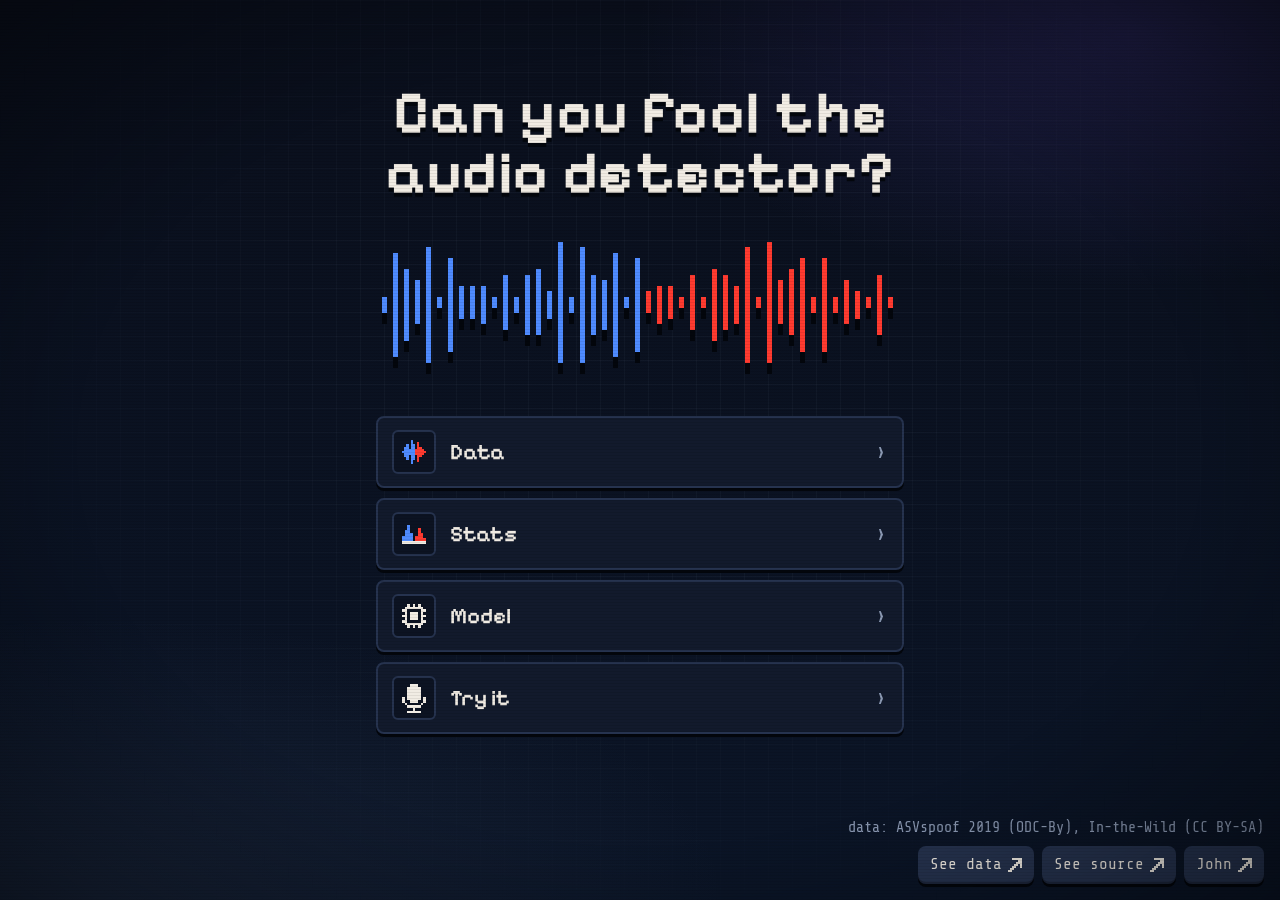
<file: web/index.html>
<!doctype html>
<html lang="en">
<head>
<meta charset="utf-8">
<meta name="viewport" content="width=device-width, initial-scale=1, viewport-fit=cover">
<meta name="theme-color" content="#0a0f1c">
<title>Audio Detector</title>
<meta name="description" content="Audio Detector: a research exploration in detecting AI-generated speech, built in the open on ASVspoof 2019.">
<link rel="preconnect" href="https://fonts.googleapis.com">
<link rel="preconnect" href="https://fonts.gstatic.com" crossorigin>
<link rel="stylesheet" href="https://fonts.googleapis.com/css2?family=Pixelify+Sans:wght@400;500;600;700&family=Share+Tech+Mono&display=swap">
<link rel="stylesheet" href="style.css">
<link rel="icon" href="data:image/svg+xml,%3Csvg xmlns='http://www.w3.org/2000/svg' viewBox='0 0 8 8' shape-rendering='crispEdges'%3E%3Cpath fill='%234f8bff' d='M0 3h1v2H0zM2 1h1v6H2z'/%3E%3Cpath fill='%23ff3b30' d='M4 2h1v4H4zM6 0h1v8H6z'/%3E%3C/svg%3E">
</head>
<body data-screen="home">
<div class="vignette" aria-hidden="true"></div>

<!-- Home: title, hero, four cards, links -->
<section id="home" class="screen">
  <div class="col">
    <h1 class="title">Can you fool the audio detector?</h1>
    <canvas id="hero" aria-hidden="true"></canvas>
    <nav class="menu" aria-label="tabs">
      <a class="item" href="#/data">
        <span class="item-art" data-pix="wave2"></span>
        <span class="item-text"><b>Data</b></span>
        <span class="item-go" aria-hidden="true">›</span>
      </a>
      <a class="item" href="#/stats">
        <span class="item-art" data-pix="chart"></span>
        <span class="item-text"><b>Stats</b></span>
        <span class="item-go" aria-hidden="true">›</span>
      </a>
      <a class="item" href="#/model">
        <span class="item-art" data-pix="chip"></span>
        <span class="item-text"><b>Model</b></span>
        <span class="item-go" aria-hidden="true">›</span>
      </a>
      <a class="item" href="#/try">
        <span class="item-art" data-pix="mic"></span>
        <span class="item-text"><b>Try it</b></span>
        <span class="item-go" aria-hidden="true">›</span>
      </a>
    </nav>
  </div>
  <footer class="credit">
    <p>data: ASVspoof 2019 (ODC-By), In-the-Wild (CC BY-SA)</p>
    <div class="links">
      <a class="btn btn-sm" href="https://datashare.ed.ac.uk/handle/10283/3336" target="_blank" rel="noopener" title="ASVspoof 2019 download page (Edinburgh DataShare)">See data <span data-pix="ext"></span></a>
      <a class="btn btn-sm" href="https://github.com/hoeksemaa/pangram" target="_blank" rel="noopener" title="Source code on GitHub">See source <span data-pix="ext"></span></a>
      <a class="btn btn-sm" href="https://github.com/hoeksemaa" target="_blank" rel="noopener" title="John Hoeksema on GitHub">John <span data-pix="ext"></span></a>
    </div>
  </footer>
</section>

<!-- Data and Stats: the explorer (explorer.js); data-tab picks the view -->
<section id="data" class="screen" data-tab="clips">
  <header class="ex-head">
    <div class="ex-bar">
      <a href="#/" class="btn btn-sm home-btn" aria-label="home" title="home"><span data-pix="home"></span></a>
    </div>
    <div id="stats" class="chips"></div>
  </header>
  <div class="ex-main">
    <section id="left">
      <div id="hists"></div>
      <p id="note"></p>
    </section>
    <section id="mid" class="panel">
      <div id="thead"><span>clip</span><span>label</span></div>
      <div id="tbody"><div id="spacer"></div><div id="rows"></div></div>
    </section>
    <section id="right" class="panel">
      <div class="clip-top">
        <div id="clip-head"></div>
        <button id="b-info" class="info-btn" aria-expanded="false" aria-controls="clip-info" title="clip details (i)" aria-label="clip details">i</button>
      </div>
      <p id="text" hidden></p>
      <div id="viz">
        <canvas id="wave"></canvas>
        <canvas id="spec"></canvas>
        <div id="head"></div>
        <span id="time"></span>
      </div>
      <div id="ctrl">
        <button id="b-prev" class="btn" title="previous (k / ↑)" aria-label="previous">◀</button>
        <button id="b-play" class="btn btn-gold" title="play / pause (space)" aria-label="play">▶</button>
        <button id="b-next" class="btn" title="next (j / ↓)" aria-label="next">▶▶</button>
        <button id="b-rand" class="btn" title="random clip in the current filter (r)" aria-label="random"><span data-pix="dice"></span></button>
        <label class="tog" title="go to the next clip when one ends (c)"><input id="b-chain" type="checkbox" autocomplete="off"><span>chain</span></label>
      </div>
      <div id="clip-info" hidden></div>
      <audio id="audio" preload="auto"></audio>
    </section>
  </div>
</section>

<!-- Model: each trained model, its loss curves and results (model.js) -->
<section id="model" class="screen">
  <div class="col">
    <header class="pg-head">
      <a href="#/" class="btn btn-sm home-btn" aria-label="home" title="home"><span data-pix="home"></span></a>
      <h2>Model</h2>
    </header>
    <nav id="m-pick" class="seg" aria-label="model"></nav>
    <div id="m-body"></div>
  </div>
</section>

<!-- Try it: run a model in the browser on a test clip or a recording (model.js) -->
<section id="try" class="screen">
  <div class="col">
    <header class="pg-head">
      <a href="#/" class="btn btn-sm home-btn" aria-label="home" title="home"><span data-pix="home"></span></a>
      <h2>Try it</h2>
      <select id="t-model" aria-label="model"></select>
    </header>
    <div id="t-slot" class="panel" aria-live="polite">
      <p class="t-empty">Drag a clip here, tap one, or record your voice.</p>
    </div>
    <button id="t-rec" class="btn btn-rec"><span class="dot" aria-hidden="true"></span><span id="t-rec-txt">Record</span></button>
    <div id="t-clips" class="t-clips" aria-label="test clips"></div>
    <p class="t-note">Over 50% = AI. The 50% line flags 1 in 100 human validation clips. Clips are random picks. In-the-Wild clips: Müller et al. 2022, CC BY-SA 4.0, silence trimmed.</p>
    <audio id="t-audio" preload="auto"></audio>
  </div>
</section>

<script type="module" src="app.js"></script>
</body>
</html>
</file>
<file: web/style.css>
/* Audio Detector. Night-city sci-fi in pixel type: deep navy, steel, amber.
   Chunky panels with hard shadows, HUD corner marks, a little bounce.
   Mobile first; desktop (>= 900px) widens the Data tab to three columns.

   One color, one meaning. Blue and red mean only human and AI, everywhere:
   blue = human · red = AI · amber = selected or action · all else neutral

   Text rule: all text is easy to read on a phone. Nothing under 15px (captions, labels);
   body 17px; controls 16px. Canvas text follows the same floor. */
:root {
  color-scheme: dark;
  --bg: #0a0f1c;
  --panel: #121a2c;
  --panel-2: #0c1322;
  --edge: #26334f;
  --shadow: #03060c;
  --ink: #f1ece4;
  --ink-2: #8d9bb5;
  --human: #4f8bff;
  --ai: #ff3b30;
  --gold: #ffb000;
  --hud: rgba(141, 155, 181, 0.5);
  --bounce: cubic-bezier(0.34, 1.56, 0.64, 1);
  --mono: "Share Tech Mono", ui-monospace, monospace; /* body text, controls, data */
  --pixel: "Pixelify Sans", ui-monospace, monospace; /* headings only */
}

* { box-sizing: border-box; }
html, body { margin: 0; }
body {
  min-height: 100dvh; display: flex; flex-direction: column;
  background: var(--bg); color: var(--ink);
  font: 400 17px/1.35 var(--mono);
  -webkit-font-smoothing: antialiased; -webkit-tap-highlight-color: transparent;
}
/* Night sky: a red glow up high, cyan haze below, a faint grid. */
body::before {
  content: ""; position: fixed; inset: 0; z-index: -2;
  background:
    radial-gradient(55% 40% at 88% 4%, rgba(124, 92, 255, 0.16), transparent 70%),
    radial-gradient(70% 45% at 8% 100%, rgba(110, 130, 170, 0.12), transparent 70%),
    linear-gradient(180deg, #0a0f1c, #0b1527);
}
body::after {
  content: ""; position: fixed; inset: 0; z-index: -1; pointer-events: none;
  background-image:
    linear-gradient(rgba(141, 155, 181, 0.05) 1px, transparent 1px),
    linear-gradient(90deg, rgba(141, 155, 181, 0.05) 1px, transparent 1px);
  background-size: 24px 24px;
  -webkit-mask-image: radial-gradient(ellipse at 50% 40%, #000 30%, transparent 80%);
  mask-image: radial-gradient(ellipse at 50% 40%, #000 30%, transparent 80%);
}
.vignette {
  position: fixed; inset: 0; z-index: 50; pointer-events: none;
  background:
    repeating-linear-gradient(0deg, rgba(0, 0, 0, 0.07) 0 1px, transparent 1px 3px),
    radial-gradient(ellipse at center, transparent 62%, rgba(0, 0, 0, 0.4));
}
a { color: var(--ink); }
.screen { display: none; }
body[data-screen="model"] #model, body[data-screen="try"] #try { display: block; }
body[data-screen="home"] #home { display: flex; flex-direction: column; min-height: 100dvh; }
body[data-screen="data"] { height: 100dvh; overflow: hidden; }
body[data-screen="data"] #data { display: flex; }
.col { width: 100%; max-width: 480px; margin: 0 auto; padding: 0 16px; }

/* ---------- parts ---------- */
.panel {
  position: relative; background: var(--panel);
  border: 2px solid var(--edge); border-radius: 8px; box-shadow: 0 4px 0 var(--shadow);
}
/* HUD corner marks */
.panel::after {
  content: ""; position: absolute; inset: -2px; pointer-events: none; border-radius: inherit;
  --l: 12px;
  background:
    linear-gradient(var(--hud), var(--hud)) top left / var(--l) 2px no-repeat,
    linear-gradient(var(--hud), var(--hud)) top left / 2px var(--l) no-repeat,
    linear-gradient(var(--hud), var(--hud)) top right / var(--l) 2px no-repeat,
    linear-gradient(var(--hud), var(--hud)) top right / 2px var(--l) no-repeat,
    linear-gradient(var(--hud), var(--hud)) bottom left / var(--l) 2px no-repeat,
    linear-gradient(var(--hud), var(--hud)) bottom left / 2px var(--l) no-repeat,
    linear-gradient(var(--hud), var(--hud)) bottom right / var(--l) 2px no-repeat,
    linear-gradient(var(--hud), var(--hud)) bottom right / 2px var(--l) no-repeat;
}
.btn {
  font: inherit; font-size: 16px; color: var(--ink); text-decoration: none;
  display: inline-flex; align-items: center; justify-content: center; gap: 6px;
  min-height: 40px; padding: 0 14px; border: 0; border-radius: 8px; cursor: pointer;
  background: var(--edge);
  box-shadow: 0 3px 0 var(--shadow), inset 0 -2px 0 rgba(0, 0, 0, 0.25);
  transition: translate 60ms, box-shadow 60ms, filter 120ms;
}
.btn:hover { filter: brightness(1.12); }
.btn:active { translate: 0 2px; box-shadow: 0 1px 0 var(--shadow), inset 0 -1px 0 rgba(0, 0, 0, 0.25); }
.btn-gold { background: var(--gold); color: #1b1300; }
.btn-sm { min-height: 38px; padding: 0 12px; font-size: 16px; }
.btn svg { width: 16px; height: 16px; display: block; }
select, input[type="search"] {
  font: inherit; font-size: 16px; /* 16px stops iOS from zooming on focus */
  color: var(--ink); background: var(--panel-2);
  border: 2px solid var(--edge); border-radius: 8px; min-height: 40px; padding: 0 10px; min-width: 0;
}
select:focus, input:focus { outline: 2px solid var(--gold); outline-offset: 0; }
.tog { position: relative; display: inline-flex; cursor: pointer; }
.tog input { position: absolute; opacity: 0; width: 1px; height: 1px; }
.tog span {
  display: inline-flex; align-items: center; min-height: 38px; padding: 0 12px;
  border: 2px solid var(--edge); border-radius: 999px; color: var(--ink-2); font-size: 16px;
}
.tog input:checked + span { background: var(--gold); border-color: var(--gold); color: #1b1300; }
.tog input:focus-visible + span { outline: 2px solid var(--gold); }

/* ---------- home button (each tab) ---------- */
.home-btn { flex: 0 0 auto; width: 40px; padding: 0; }
.home-btn svg { width: 18px; height: 18px; }

/* ---------- home ---------- */
#home .col { flex: 1; display: flex; flex-direction: column; justify-content: center; padding-top: max(36px, env(safe-area-inset-top)); text-align: center; }
.title {
  margin: 0; font-family: var(--pixel); font-size: clamp(40px, 12vw, 60px); font-weight: 700; line-height: 1; letter-spacing: 0.01em;
  text-shadow: 0 4px 0 var(--shadow);
}
#hero { display: block; width: 100%; aspect-ratio: 96 / 30; margin: 22px 0 6px; image-rendering: pixelated; }
.menu { display: flex; flex-direction: column; gap: 10px; margin: 20px 0 8px; text-align: left; }
.item {
  display: flex; align-items: center; gap: 14px; padding: 12px 14px; color: var(--ink); text-decoration: none;
  background: var(--panel); border: 2px solid var(--edge); border-radius: 8px; box-shadow: 0 3px 0 var(--shadow);
  transition: border-color 150ms ease-out, translate 80ms;
}
.item:hover { border-color: var(--ink-2); }
.item:active { translate: 0 2px; box-shadow: 0 1px 0 var(--shadow); }
.item-art { flex: 0 0 44px; height: 44px; display: grid; place-items: center; color: var(--ink); background: var(--panel-2); border: 2px solid var(--edge); border-radius: 6px; }
.item-art svg { display: block; width: 24px; height: auto; }
.item-text { flex: 1; min-width: 0; display: flex; flex-direction: column; gap: 2px; }
.item-text b { font-family: var(--pixel); font-size: 22px; font-weight: 600; }
.item-go { font-size: 26px; line-height: 1; color: var(--ink-2); }
.credit { padding: 28px 16px max(16px, env(safe-area-inset-bottom)); text-align: right; font-size: 15px; color: var(--ink-2); }
.credit p { margin: 0 0 8px; }
.credit .links { display: flex; justify-content: flex-end; gap: 8px; }

/* ---------- Data and Stats tabs (one explorer; data-tab picks the view) ---------- */
#data { flex: 1; min-height: 0; flex-direction: column; }
.ex-head { padding: 10px 10px 0; padding-top: max(10px, env(safe-area-inset-top)); }
.ex-bar { display: flex; align-items: center; gap: 8px; }
.btn svg[viewBox="0 0 7 7"] { width: 14px; height: 14px; }
.chips { display: flex; flex-wrap: wrap; gap: 6px; padding-top: 10px; }
.chip {
  display: inline-flex; align-items: center; height: 32px; padding: 0 10px; font-size: 16px; font-weight: 600;
  background: var(--panel-2); border: 2px solid var(--edge); border-radius: 6px; box-shadow: 0 2px 0 var(--shadow);
  font-variant-numeric: tabular-nums;
}
.chip.h { background: var(--human); border-color: var(--human); color: #fff; }
.chip.a { background: var(--ai); border-color: var(--ai); color: #fff; }
/* If the phone is short, the area under the header scrolls; the list keeps 3 rows. */
.ex-main { flex: 1; min-height: 0; overflow-y: auto; display: flex; flex-direction: column; gap: 10px; padding: 10px; }
#right { order: 1; }
#right { flex: none; }
#mid { order: 2; flex: 1 1 0; min-height: 152px; }
#left { order: 3; flex: 1; min-height: 0; overflow-y: auto; }
#data[data-tab="clips"] #left { display: none; }
#data[data-tab="stats"] #mid, #data[data-tab="stats"] #right { display: none; }

/* clip list */
#mid { display: flex; flex-direction: column; overflow: hidden; }
#thead { display: flex; justify-content: space-between; overflow: hidden; flex-shrink: 0; background: var(--panel-2); border-bottom: 2px solid var(--edge); border-radius: 6px 6px 0 0; font-size: 15px; user-select: none; }
#thead span { padding: 6px 12px; color: var(--ink-2); }
#tbody { flex: 1; min-height: 0; overflow: auto; position: relative; -webkit-overflow-scrolling: touch; }
#rows { position: absolute; top: 0; left: 0; right: 0; }
.r { position: absolute; left: 0; right: 0; display: flex; align-items: center; border-bottom: 1px solid rgba(38, 51, 79, 0.6); cursor: pointer; font-size: 17px; font-variant-numeric: tabular-nums; }
.r:hover { background: rgba(255, 255, 255, 0.03); }
.r.sel { background: rgba(255, 176, 0, 0.14); box-shadow: inset 3px 0 0 var(--gold); }
.r { justify-content: space-between; padding: 0 10px 0 12px; }
.lab, .badge {
  display: inline-flex; align-items: center; justify-content: center; min-width: 68px; height: 28px; padding: 0 8px;
  border-radius: 4px; font-size: 16px; font-weight: 700; color: #fff; background: var(--edge); box-shadow: 0 2px 0 var(--shadow);
}
.lab.human, .badge.human { background: var(--human); }
.lab.ai, .badge.ai { background: var(--ai); }
.r.err { text-decoration: line-through; }

/* player */
#right { padding: 10px; display: flex; flex-direction: column; gap: 8px; }
.clip-top { display: flex; align-items: center; gap: 10px; }
#clip-head { flex: 1; min-width: 0; display: flex; align-items: center; gap: 10px; font-size: 20px; }
.info-btn {
  flex: none; width: 36px; height: 36px; padding: 0; cursor: pointer;
  font: 700 19px/1 var(--mono); color: var(--ink); background: transparent;
  border: 2px solid var(--ink-2); border-radius: 50%;
}
.info-btn[aria-expanded="true"] { background: var(--gold); border-color: var(--gold); color: #1b1300; }
#clip-info { padding: 10px 12px; font-size: 15px; background: var(--panel-2); border: 2px solid var(--edge); border-radius: 6px; }
#clip-info .method { display: flex; flex-direction: column; gap: 2px; padding-bottom: 8px; border-bottom: 2px solid var(--edge); }
#clip-info .method b { font-size: 17px; }
#clip-info .grid { display: grid; grid-template-columns: auto 1fr; gap: 4px 14px; padding-top: 8px; font-variant-numeric: tabular-nums; }
#clip-info .k { color: var(--ink-2); }
#clip-info .g { grid-column: 1 / -1; margin-top: 8px; font-family: var(--pixel); font-weight: 700; letter-spacing: 0.08em; text-transform: uppercase; color: var(--ink-2); }
#text { margin: 0; font-size: 17px; line-height: 1.4; }
#text .dim { font-size: inherit; }
.dim { color: var(--ink-2); font-size: 15px; }
/* Phone: the spectrogram is full width and about a third of the screen height. */
#viz { position: relative; cursor: pointer; overflow: hidden; border: 2px solid var(--edge); border-radius: 6px; background: #000; }
#wave { display: block; width: 100%; height: 40px; background: var(--panel-2); }
#spec { display: block; width: 100%; height: 33dvh; background: #000; }
#head { position: absolute; top: 0; bottom: 0; left: 0; width: 2px; display: none; pointer-events: none; background: var(--gold); box-shadow: 0 0 6px var(--gold); }
#ctrl { display: flex; flex-wrap: wrap; align-items: center; gap: 8px; }
#ctrl .btn { min-width: 44px; padding: 0 10px; }
#ctrl .tog span { padding: 0 9px; }
#b-rand svg { width: 18px; height: 18px; }
#time { position: absolute; right: 4px; bottom: 4px; padding: 1px 5px; border-radius: 3px; background: rgba(3, 6, 12, 0.7); color: var(--ink); font-size: 15px; pointer-events: none; }
#time:empty { display: none; }

/* stats: histograms */
#left { padding: 0 2px 8px; }
.grp { display: flex; align-items: center; gap: 8px; margin: 14px 2px 8px; font-family: var(--pixel); font-size: 15px; font-weight: 700; letter-spacing: 0.1em; text-transform: uppercase; color: var(--ink-2); }
.grp::after { content: ""; flex: 1; height: 2px; background: var(--edge); }
.grp:first-child { margin-top: 2px; }
.hist { margin-bottom: 10px; padding: 8px; background: var(--panel); border: 2px solid var(--edge); border-radius: 8px; box-shadow: 0 3px 0 var(--shadow); }
.hist canvas { display: block; width: 100%; height: 64px; background: var(--panel-2); border-radius: 4px; cursor: crosshair; touch-action: pan-y; }
.hist .cap { display: flex; flex-wrap: wrap; align-items: center; gap: 2px 8px; margin-bottom: 6px; font-size: 15px; color: var(--ink-2); font-variant-numeric: tabular-nums; }
.hist .cap b { color: var(--ink); font-size: 17px; font-weight: 600; }
.hist .nm { cursor: help; min-width: 0; overflow: hidden; text-overflow: ellipsis; white-space: nowrap; }
.hist .cap .rng, .hist .cap .auc { white-space: nowrap; }
.hist .cap .auc { cursor: help; }
.hist .tip .dim { font-size: inherit; }
.hist .cap .rng { margin-left: auto; }
.hist .cap .auc.hi { color: var(--gold); font-weight: 700; }
.hist .cap .clr { min-height: 0; padding: 0 6px; font: inherit; font-size: 15px; line-height: 22px; color: var(--ink); background: var(--edge); border: 0; border-radius: 4px; cursor: pointer; }
.hist .tip { display: none; padding: 0 0 6px; font-size: 15px; color: var(--ink-2); }
.hist.info .tip { display: block; }
#note { margin: 12px 2px 0; font-size: 15px; color: var(--ink-2); }
#note a { color: var(--ink); }

/* ---------- Model and Try it tabs ---------- */
.pg-head { display: flex; align-items: center; gap: 12px; padding: max(12px, env(safe-area-inset-top)) 0 4px; }
.pg-head h2 { margin: 0; font-family: var(--pixel); font-size: 26px; text-shadow: 0 3px 0 var(--shadow); }
.pg-head select { margin-left: auto; max-width: 52%; }
.seg { display: flex; gap: 6px; margin-top: 10px; }
.seg[hidden] { display: none; }
.seg button {
  flex: 1; font: inherit; font-weight: 600; min-height: 40px; color: var(--ink-2); cursor: pointer;
  background: var(--panel); border: 2px solid var(--edge); border-radius: 8px; box-shadow: 0 3px 0 var(--shadow);
}
.seg button.on { background: var(--gold); border-color: var(--gold); color: #1b1300; }
#m-body { padding-bottom: max(24px, env(safe-area-inset-bottom)); }
.m-card { margin-top: 14px; padding: 14px; }
.m-card h3 { margin: 0 0 8px; font-family: var(--pixel); font-size: 22px; font-weight: 600; }
.m-card p { margin: 8px 0 0; }
.m-meta { color: var(--gold); }
.m-dim { color: var(--ink-2); font-size: 16px; }
.legend { display: flex; gap: 16px; font-size: 16px; }
.legend i, .tip-box i { display: inline-block; width: 12px; height: 12px; margin-right: 6px; border-radius: 3px; vertical-align: -1px; }
.chart { position: relative; margin-top: 6px; }
.chart svg { display: block; touch-action: pan-y; }
.chart text { fill: var(--ink-2); font: 15px var(--mono); }
.chart .grid { stroke: var(--edge); stroke-width: 1; }
.chart .kept { stroke: var(--ink-2); stroke-width: 1; }
.chart .kept-t { fill: var(--ink); }
.chart .xh { stroke: var(--ink); stroke-width: 1; }
.tip-box {
  position: absolute; top: 4px; padding: 6px 8px; font-size: 15px; line-height: 1.4; pointer-events: none; white-space: nowrap;
  background: var(--panel-2); border: 2px solid var(--edge); border-radius: 6px; box-shadow: 0 3px 0 var(--shadow);
}
.m-res { width: 100%; margin-top: 4px; border-collapse: collapse; font-size: 16px; font-variant-numeric: tabular-nums; }
.m-res th, .m-res td { padding: 6px 4px; text-align: right; border-bottom: 1px solid var(--edge); }
.m-res th { color: var(--ink-2); font-weight: 400; font-size: 15px; }
.m-res th:first-child, .m-res td:first-child { text-align: left; }
.m-h { display: flex; align-items: center; justify-content: space-between; gap: 8px; margin-bottom: 8px; }
.m-h h3 { margin: 0; }
.sys-info { margin-bottom: 12px; padding: 10px; background: var(--panel-2); border: 2px solid var(--edge); border-radius: 6px; }
.sys-info p:first-child { margin-top: 0; }
.sys-info dl { display: grid; grid-template-columns: 44px 1fr; gap: 4px 8px; margin: 0; font-size: 16px; }
.sys-info dt { color: var(--gold); }
.sys-info dd { margin: 0; }
.bars { display: grid; gap: 6px; margin-top: 4px; }
.bar-row { display: grid; grid-template-columns: 44px 1fr 64px; align-items: center; gap: 8px; font-size: 16px; font-variant-numeric: tabular-nums; }
.bt { height: 12px; background: var(--panel-2); border-radius: 4px; overflow: hidden; }
.bt span { display: block; height: 100%; background: var(--ink-2); border-radius: 0 4px 4px 0; }
.bv { text-align: right; }

#try .col { padding-bottom: max(16px, env(safe-area-inset-bottom)); }
#t-slot { margin-top: 10px; min-height: 176px; padding: 14px; transition: border-color 120ms; }
#t-slot.over { border-color: var(--gold); border-style: dashed; }
.t-empty { margin: 0; min-height: 144px; display: grid; place-items: center; text-align: center; color: var(--ink-2); }
.t-head { display: flex; align-items: center; gap: 10px; }
.t-head b { font-size: 18px; }
.t-play { margin-left: auto; width: 44px; padding: 0; }
.t-clear { width: 44px; padding: 0; font-size: 24px; line-height: 1; }
.t-rec-note + .t-clear { margin-left: auto; }
.t-sub, .t-wait { margin: 6px 0 0; color: var(--ink-2); font-size: 16px; }
.t-score { margin-top: 10px; font-size: 20px; }
.t-score b { font-family: var(--pixel); font-size: 44px; line-height: 1; }
#try .h { color: var(--human); }
#try .a { color: var(--ai); }
.meter { position: relative; height: 12px; margin-top: 8px; background: var(--panel-2); border-radius: 4px; }
.meter span { display: block; height: 100%; border-radius: 4px; }
.meter span.h { background: var(--human); }
.meter span.a { background: var(--ai); }
.meter i { position: absolute; left: 50%; top: -3px; bottom: -3px; width: 2px; background: var(--ink); }
.t-verdict { margin: 10px 0 0; }
.t-verdict .ok { color: #3ecf8e; }
.t-verdict .no { color: var(--gold); }
.btn-rec { width: 100%; margin-top: 12px; min-height: 48px; font-weight: 600; }
.t-rec-note { margin: 0; flex: 1; color: var(--ink-2); font-size: 16px; }
#t-live { display: block; width: 100%; height: 132px; margin-top: 10px; background: var(--panel-2); border-radius: 6px; }
.btn-rec .dot { width: 12px; height: 12px; border-radius: 50%; background: var(--ai); }
.btn-rec.on { background: var(--ai); }
.btn-rec.on .dot { background: #fff; animation: blink 1s steps(2) infinite; }
@keyframes blink { 50% { opacity: 0; } }
.t-grp { margin: 16px 0 8px; font-size: 16px; color: var(--ink-2); }
.t-grid { display: grid; grid-template-columns: repeat(auto-fill, minmax(150px, 1fr)); gap: 8px; }
.t-tile {
  display: flex; align-items: center; gap: 8px; min-height: 48px; padding: 6px 8px; font: inherit; color: var(--ink); cursor: grab;
  background: var(--panel); border: 2px solid var(--edge); border-radius: 8px; box-shadow: 0 3px 0 var(--shadow);
  touch-action: none; user-select: none; -webkit-user-select: none;
}
.t-tile .lab { min-width: 64px; height: 26px; font-size: 15px; }
.t-tile.on { border-color: var(--gold); }
.t-tile.ghost { position: fixed; z-index: 60; pointer-events: none; translate: -50% -50%; opacity: 0.9; cursor: grabbing; }
.t-note { margin: 16px 0 0; font-size: 15px; color: var(--ink-2); }
@media (prefers-reduced-motion: reduce) { .btn-rec.on .dot { animation: none; } }

/* ---------- desktop ---------- */
@media (min-width: 900px) {
  .only-m { display: none !important; }
  .col { max-width: 560px; }
  .ex-head { display: flex; flex-wrap: wrap; align-items: center; gap: 8px; padding: 12px 14px 0; }
  .ex-bar { display: contents; }
  .home-btn { order: -2; }
  #stats { order: 2; flex: 0 0 auto; margin-left: auto; padding: 0; }
  select, input[type="search"] { font-size: 16px; min-height: 38px; }
  .ex-main { padding: 12px 14px 14px; }
  #data[data-tab="clips"] .ex-main { display: grid; grid-template-columns: 300px minmax(0, 1fr); gap: 12px; }
  #data[data-tab="clips"] #right { order: 2; overflow-y: auto; }
  #data[data-tab="clips"] #mid { order: 1; }
  #data[data-tab="stats"] #left { width: 100%; max-width: 1100px; margin: 0 auto; }
  #hists { display: grid; grid-template-columns: repeat(auto-fill, minmax(320px, 1fr)); gap: 0 12px; }
  #hists .grp { grid-column: 1 / -1; }
  #wave { height: 70px; }
  #spec { height: 260px; }
}

@media (prefers-reduced-motion: reduce) {
  .item, .btn { transition: none; }
}
</file>
